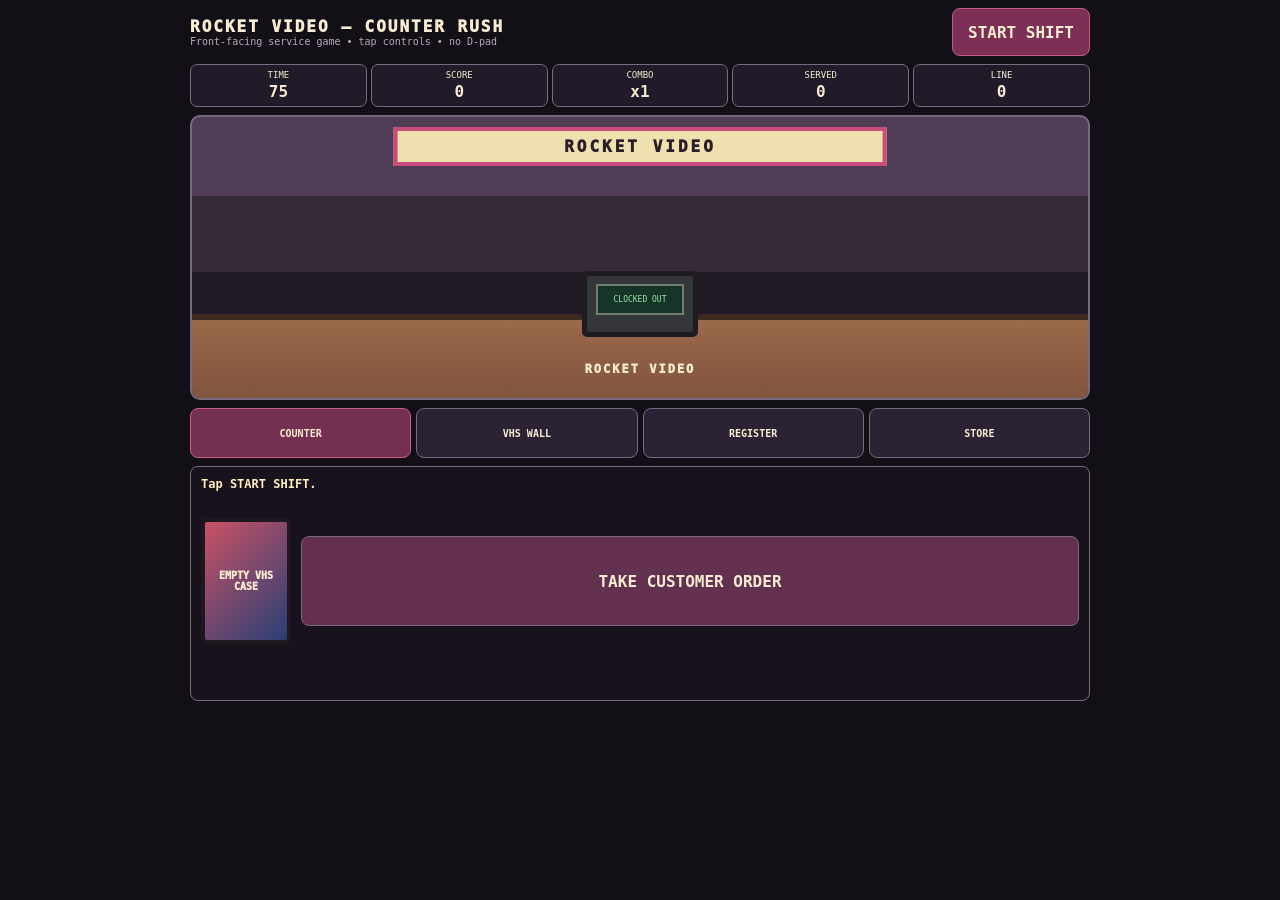
<file: public/rocket-video-playtest.html>
<!doctype html>
<html lang="en">
<head>
<meta charset="utf-8">
<meta name="viewport" content="width=device-width,initial-scale=1,viewport-fit=cover,user-scalable=no">
<title>Rocket Video Playtest</title>
<style>
:root{color-scheme:dark;--bg:#120f16;--panel:#211a28;--panel2:#2b2233;--ink:#f7ecd2;--muted:#b9a9bd;--edge:#786a80;--pink:#db4d82;--gold:#f2cd67;--green:#72bd79;--red:#db5e65;--cyan:#69c7d3}
*{box-sizing:border-box}html,body{margin:0;background:var(--bg);color:var(--ink);font-family:ui-monospace,SFMono-Regular,Menlo,monospace;overscroll-behavior:none}body{padding:8px;min-height:100vh}button{font:inherit;color:var(--ink);background:var(--panel2);border:1px solid var(--edge);border-radius:8px;font-weight:900;touch-action:manipulation}.wrap{max-width:900px;margin:auto;display:grid;gap:8px}.top{display:flex;gap:8px;justify-content:space-between;align-items:center;flex-wrap:wrap}.brand{font-weight:1000;letter-spacing:2px}.sub{font-size:10px;color:var(--muted)}.start{min-height:48px;padding:8px 15px;background:#7d3055;border-color:#c45b85}.hud{display:grid;grid-template-columns:repeat(5,minmax(0,1fr));gap:4px}.hud div{background:var(--panel);border:1px solid var(--edge);border-radius:7px;padding:5px;text-align:center;font-size:9px}.hud b{display:block;font-size:16px;margin-top:2px}.scene{position:relative;height:285px;border:2px solid var(--edge);border-radius:10px;overflow:hidden;background:linear-gradient(#503d55 0 28%,#342a38 28% 55%,#211a25 55%)}.sign{position:absolute;top:10px;left:50%;transform:translateX(-50%);width:55%;background:#efe0b0;color:#2a1e29;border:4px solid #ca4c7a;text-align:center;font-weight:1000;letter-spacing:3px;padding:6px}.queue{position:absolute;inset:62px 10px 86px;display:flex;align-items:flex-end;justify-content:center;gap:8px}.customer{position:relative;width:82px;height:128px;flex:0 0 82px}.head{position:absolute;left:25px;top:16px;width:32px;height:32px;border:3px solid #1c151d;background:#c99470;box-shadow:inset 0 7px #3a2834}.body{position:absolute;left:15px;top:48px;width:52px;height:58px;border:3px solid #1c151d;background:var(--shirt,#5d86ad)}.bubble{position:absolute;left:50%;bottom:118px;transform:translateX(-50%);width:100px;background:#fff4d7;color:#2b2026;border:3px solid #211820;border-radius:8px;padding:5px;font-size:8px;font-weight:1000;text-align:center}.pat{position:absolute;left:8px;right:8px;bottom:4px;height:6px;background:#211921;border:1px solid #65596a}.pat span{display:block;height:100%;background:var(--green)}.counter{position:absolute;left:0;right:0;bottom:0;height:84px;background:linear-gradient(#9b694b,#81543f);border-top:6px solid #3d291f}.counter:after{content:'ROCKET VIDEO';position:absolute;left:50%;top:42px;transform:translateX(-50%);font-size:12px;font-weight:1000;letter-spacing:2px}.crt{position:absolute;left:50%;bottom:61px;transform:translateX(-50%);width:116px;height:66px;background:#35363a;border:5px solid #1e1c21;border-radius:5px}.screen{position:absolute;inset:8px 9px 17px;background:#173428;color:#9ee3a9;border:2px solid #6f806f;font-size:8px;display:flex;align-items:center;justify-content:center;text-align:center}.stations{display:grid;grid-template-columns:repeat(4,1fr);gap:5px}.tab{min-height:50px;font-size:10px}.tab.on{background:#733050;border-color:#cb5d87}.tab.alert{outline:3px solid var(--gold)}.station{display:none;background:#17121b;border:1px solid var(--edge);border-radius:8px;padding:10px;min-height:235px}.station.on{display:block}.instruction{font-size:12px;min-height:34px;margin-bottom:7px}.instruction b{color:#fff0bd}.case{display:grid;grid-template-columns:90px 1fr;gap:10px;align-items:center}.vhsCase{height:126px;background:linear-gradient(135deg,#cb5266,#283f75);border:4px solid #201820;border-radius:6px;padding:8px;text-align:center;font-size:10px;font-weight:1000;display:flex;align-items:center;justify-content:center}.bigAction{min-height:90px;font-size:16px;background:#64304f}.wall{display:grid;grid-template-columns:repeat(3,1fr);gap:7px}.tape{min-height:92px;padding:6px;background:var(--cover,#a54b63);border:3px solid #241b26;border-radius:6px;font-size:8px}.tape:before{content:'VHS';display:block;background:#151017;padding:4px;margin-bottom:6px}.tape.need{outline:4px solid var(--gold)}.registerGrid{display:grid;grid-template-columns:1.1fr 1fr;gap:10px}.scan{min-height:125px;border:3px dashed var(--cyan);border-radius:8px;display:flex;align-items:center;justify-content:center;text-align:center;font-size:11px;font-weight:900}.scan.ready{border-style:solid;background:#17362f}.extras{display:grid;gap:7px}.extra{min-height:58px}.extra.added{outline:3px solid var(--green);background:#29472f}.pay{display:none;margin-top:10px}.pay.show{display:block}.cash{display:grid;grid-template-columns:repeat(3,1fr);gap:7px}.cash button{min-height:54px;background:#35533c;border-color:#6f9a75}.bag{display:none;margin-top:8px}.bag.show{display:block}.serve{width:100%;min-height:76px;background:#efe0b0;color:#2b2026;border-color:#d7c38f;font-size:15px}.chores{display:grid;grid-template-columns:repeat(3,1fr);gap:8px}.chore{min-height:112px;font-size:10px}.chore strong{display:block;font-size:22px;margin-bottom:6px}.chore.alert{outline:3px solid var(--red)}.toast{position:fixed;left:50%;top:52%;transform:translate(-50%,-50%);background:#130f16ee;border:2px solid var(--gold);border-radius:8px;padding:10px 14px;z-index:99;opacity:0;pointer-events:none;font-weight:1000}.toast.show{opacity:1}@media(max-width:600px){.hud{grid-template-columns:repeat(3,minmax(0,1fr))}.scene{height:270px}.queue{gap:4px}.customer{width:66px;flex-basis:66px}.head{left:17px}.body{left:7px}.bubble{width:82px;font-size:7px}.registerGrid{grid-template-columns:1fr}.stations{grid-template-columns:repeat(4,1fr)}.tab{font-size:9px;padding:4px}.wall{grid-template-columns:repeat(2,1fr)}.case{grid-template-columns:76px 1fr}.vhsCase{height:110px}.station{min-height:255px}}
</style>
</head>
<body>
<div class="wrap">
 <div class="top"><div><div class="brand">ROCKET VIDEO — COUNTER RUSH</div><div class="sub">Front-facing service game • tap controls • no D-pad</div></div><button id="start" class="start">START SHIFT</button></div>
 <div class="hud"><div>TIME<b id="time">75</b></div><div>SCORE<b id="score">0</b></div><div>COMBO<b id="combo">x1</b></div><div>SERVED<b id="served">0</b></div><div>LINE<b id="line">0</b></div></div>
 <div class="scene"><div class="sign">ROCKET VIDEO</div><div id="queue" class="queue"></div><div class="counter"></div><div class="crt"><div id="screen" class="screen">CLOCKED OUT</div></div></div>
 <div class="stations"><button class="tab on" data-st="counter">COUNTER</button><button class="tab" data-st="wall">VHS WALL</button><button class="tab" data-st="register">REGISTER</button><button class="tab" data-st="service">STORE</button></div>
 <section id="counter" class="station on"><div id="counterText" class="instruction"><b>Tap START SHIFT.</b></div><div class="case"><div id="caseArt" class="vhsCase">EMPTY VHS CASE</div><button id="takeOrder" class="bigAction">TAKE CUSTOMER ORDER</button></div></section>
 <section id="wall" class="station"><div id="wallText" class="instruction">Pick the tape that matches the customer's case.</div><div id="tapeWall" class="wall"></div></section>
 <section id="register" class="station"><div id="regText" class="instruction">Bring the correct tape here.</div><div class="registerGrid"><button id="scan" class="scan">SCAN VHS</button><div class="extras"><button id="safe" class="extra">TAPESAFE +25¢</button><button id="pop" class="extra">ADD POPCORN +$1</button></div></div><div id="pay" class="pay"><div class="instruction">Customer gives $5.00. Tap the correct change.</div><div id="cash" class="cash"></div></div><div id="bag" class="bag"><button id="serve" class="serve">HAND BAG TO CUSTOMER</button></div></section>
 <section id="service" class="station"><div class="instruction">Store problems keep piling up during the rush.</div><div class="chores"><button id="returns" class="chore"><strong>📼</strong>RETURNS<br><span>0</span></button><button id="refill" class="chore"><strong>🍿</strong>POPCORN<br><span>5/5</span></button><button id="kids" class="chore"><strong>💥</strong>KIDS SECTION<br><span>OK</span></button></div></section>
</div><div id="toast" class="toast"></div>
<script>
(()=>{
const $=s=>document.querySelector(s), $$=s=>Array.from(document.querySelectorAll(s));
const MOVIES=[['TJ2','THUNDER JUSTICE II','#b94f64'],['LC','LASER COP','#405f91'],['DS','DEADLY SUMMER','#a75d42'],['SP','SPACE PUPPY','#69915c'],['NF4','NINJA FORCE IV','#765694'],['LR','LOVE ON THE RUN','#b7688a']];
let st={running:false,time:75,score:0,combo:1,served:0,queue:[],step:'idle',cur:null,tape:null,safe:false,popSale:false,returns:0,pop:5,kids:0,spawn:0};let timer=null;
function hud(){$('#time').textContent=Math.ceil(st.time);$('#score').textContent=Math.floor(st.score);$('#combo').textContent='x'+st.combo;$('#served').textContent=st.served;$('#line').textContent=st.queue.length;$('#returns span').textContent=st.returns;$('#refill span').textContent=st.pop+'/5';$('#kids span').textContent=st.kids?'MESS '+st.kids:'OK';$('#returns').classList.toggle('alert',st.returns>=4);$('#refill').classList.toggle('alert',st.pop<=1);$('#kids').classList.toggle('alert',st.kids>=2)}
function toast(t){const el=$('#toast');el.textContent=t;el.classList.add('show');setTimeout(()=>el.classList.remove('show'),650)}
function switchTo(name){$$('.tab').forEach(b=>b.classList.toggle('on',b.dataset.st===name));$$('.station').forEach(s=>s.classList.toggle('on',s.id===name))}
function drawQueue(){const q=$('#queue');q.innerHTML='';st.queue.forEach((c,i)=>{const d=document.createElement('div');d.className='customer';d.style.setProperty('--shirt',['#5d86ad','#9b6178','#688e62','#9b754a'][i%4]);d.innerHTML='<div class="bubble">'+c.title+'</div><div class="head"></div><div class="body"></div><div class="pat"><span style="width:'+Math.max(0,c.pat)+'%"></span></div>';q.appendChild(d)})}
function makeCustomer(first=false){if(st.queue.length>=5)return;const mi=Math.floor(Math.random()*MOVIES.length),m=MOVIES[mi];st.queue.push({mi,title:m[1],pat:first?120:100});if(!st.cur)activate();drawQueue();hud()}
function activate(){st.cur=st.queue[0]||null;st.tape=null;st.safe=false;st.popSale=false;resetRegister();if(st.cur){st.step='order';$('#counterText').innerHTML='<b>Customer is ready.</b> Take the empty case/tag.';$('#caseArt').textContent=st.cur.title;$('#screen').innerHTML='NEXT CUSTOMER<br>READY';switchTo('counter')}else{st.step='idle';$('#counterText').innerHTML='Waiting for the next customer.';$('#caseArt').textContent='EMPTY VHS CASE';$('#screen').textContent='WAITING'}}
function takeOrder(){if(!st.running||st.step!=='order'||!st.cur)return;st.step='find';$('#screen').innerHTML='ORDER<br>'+MOVIES[st.cur.mi][0];toast('ORDER TAKEN');buildWall();switchTo('wall')}
function buildWall(){const wall=$('#tapeWall');wall.innerHTML='';MOVIES.forEach((m,i)=>{const b=document.createElement('button');b.className='tape'+(st.cur&&i===st.cur.mi?' need':'');b.style.setProperty('--cover',m[2]);b.innerHTML='<b>'+m[0]+'</b><br>'+m[1];b.onclick=()=>pickTape(i);wall.appendChild(b)});$('#wallText').innerHTML='<b>'+st.cur.title+'</b> — tap the matching VHS.'}
function pickTape(i){if(st.step!=='find')return;if(i!==st.cur.mi){st.score=Math.max(0,st.score-50);st.combo=1;toast('WRONG VHS -50');hud();return}st.tape=i;st.step='scan';st.score+=20*st.combo;toast('CORRECT TAPE');$('#regText').innerHTML='<b>'+MOVIES[i][1]+'</b> in hand. Scan it.';switchTo('register');hud()}
function resetRegister(){$('#scan').classList.remove('ready');$('#scan').textContent='SCAN VHS';$('#safe').classList.remove('added');$('#pop').classList.remove('added');$('#pay').classList.remove('show');$('#bag').classList.remove('show');$('#cash').innerHTML=''}
function scan(){if(st.step!=='scan'||st.tape===null)return;st.step='pay';$('#scan').classList.add('ready');$('#scan').textContent=MOVIES[st.tape][1]+'\nSCANNED';$('#screen').innerHTML='MEMBER ACTIVE<br>$3.00';$('#pay').classList.add('show');refreshPayment();$('#regText').innerHTML='<b>Rental entered.</b> Extras are optional; make change.'}
function total(){return 3+(st.safe?.25:0)+(st.popSale?1:0)}
function toggleSafe(){if(st.step!=='pay')return;st.safe=!st.safe;$('#safe').classList.toggle('added',st.safe);refreshPayment()}
function togglePop(){if(st.step!=='pay')return;if(!st.popSale&&st.pop<=0){toast('POPCORN EMPTY');return}st.popSale=!st.popSale;$('#pop').classList.toggle('added',st.popSale);refreshPayment()}
function refreshPayment(){if(st.step!=='pay')return;const change=+(5-total()).toFixed(2);$('#screen').innerHTML='TOTAL $'+total().toFixed(2)+'<br>CASH $5.00';let opts=[change,+(change+.5).toFixed(2),+Math.max(0,change-.5).toFixed(2)].sort(()=>Math.random()-.5);const row=$('#cash');row.innerHTML='';opts.forEach(v=>{const b=document.createElement('button');b.textContent='$'+v.toFixed(2);b.onclick=()=>chooseChange(v,change);row.appendChild(b)})}
function chooseChange(v,correct){if(st.step!=='pay')return;if(Math.abs(v-correct)<.001){if(st.safe)st.score+=25*st.combo;if(st.popSale){st.score+=20*st.combo;st.pop--}st.score+=35*st.combo;toast('PERFECT CHANGE')}else{st.score=Math.max(0,st.score-75);st.combo=1;toast('WRONG CHANGE -75')}st.step='serve';$('#pay').classList.remove('show');$('#bag').classList.add('show');$('#screen').innerHTML='PAID<br>THANK YOU';hud()}
function serve(){if(st.step!=='serve')return;const pts=100*st.combo;st.score+=pts;st.served++;st.combo=Math.min(5,st.combo+1);toast('SERVED +'+pts);st.queue.shift();st.cur=null;activate();drawQueue();hud()}
function service(kind){if(!st.running)return;if(kind==='returns'&&st.returns){const n=Math.min(2,st.returns);st.returns-=n;st.score+=30*n;toast('RETURNS CLEARED')}if(kind==='pop'&&st.pop<5){st.pop=5;st.score+=25;toast('POPCORN REFILLED')}if(kind==='kids'&&st.kids){st.kids=0;st.score+=30;toast('KIDS SECTION FIXED')}hud()}
function tick(){if(!st.running)return;st.time--;st.spawn++;st.queue.forEach((c,i)=>c.pat-=i===0?5:2.5);while(st.queue.length&&st.queue[0].pat<=0){st.queue.shift();st.score=Math.max(0,st.score-200);st.combo=1;toast('WALKOUT -200');st.cur=null;activate()}const rate=st.time<25?3:st.time<50?5:7;if(st.spawn>=rate){st.spawn=0;makeCustomer(false)}if(st.time>0&&st.time%9===0)st.returns=Math.min(8,st.returns+1);if(st.time>0&&st.time%12===0)st.pop=Math.max(0,st.pop-1);if(st.time>0&&st.time%14===0)st.kids=Math.min(3,st.kids+1);drawQueue();hud();if(st.time<=0)end()}
function start(){clearInterval(timer);st={running:true,time:75,score:0,combo:1,served:0,queue:[],step:'idle',cur:null,tape:null,safe:false,popSale:false,returns:0,pop:5,kids:0,spawn:0};$('#start').textContent='RESTART';makeCustomer(true);hud();timer=setInterval(tick,1000)}
function end(){st.running=false;clearInterval(timer);timer=null;$('#start').textContent='PLAY AGAIN';$('#screen').innerHTML='SHIFT OVER<br>SCORE '+Math.floor(st.score);$('#counterText').innerHTML='<b>Shift complete.</b>'}
$('#start').onclick=start;$('#takeOrder').onclick=takeOrder;$('#scan').onclick=scan;$('#safe').onclick=toggleSafe;$('#pop').onclick=togglePop;$('#serve').onclick=serve;$('#returns').onclick=()=>service('returns');$('#refill').onclick=()=>service('pop');$('#kids').onclick=()=>service('kids');$$('.tab').forEach(b=>b.onclick=()=>switchTo(b.dataset.st));hud();
})();
</script>
</body>
</html>
</file>
